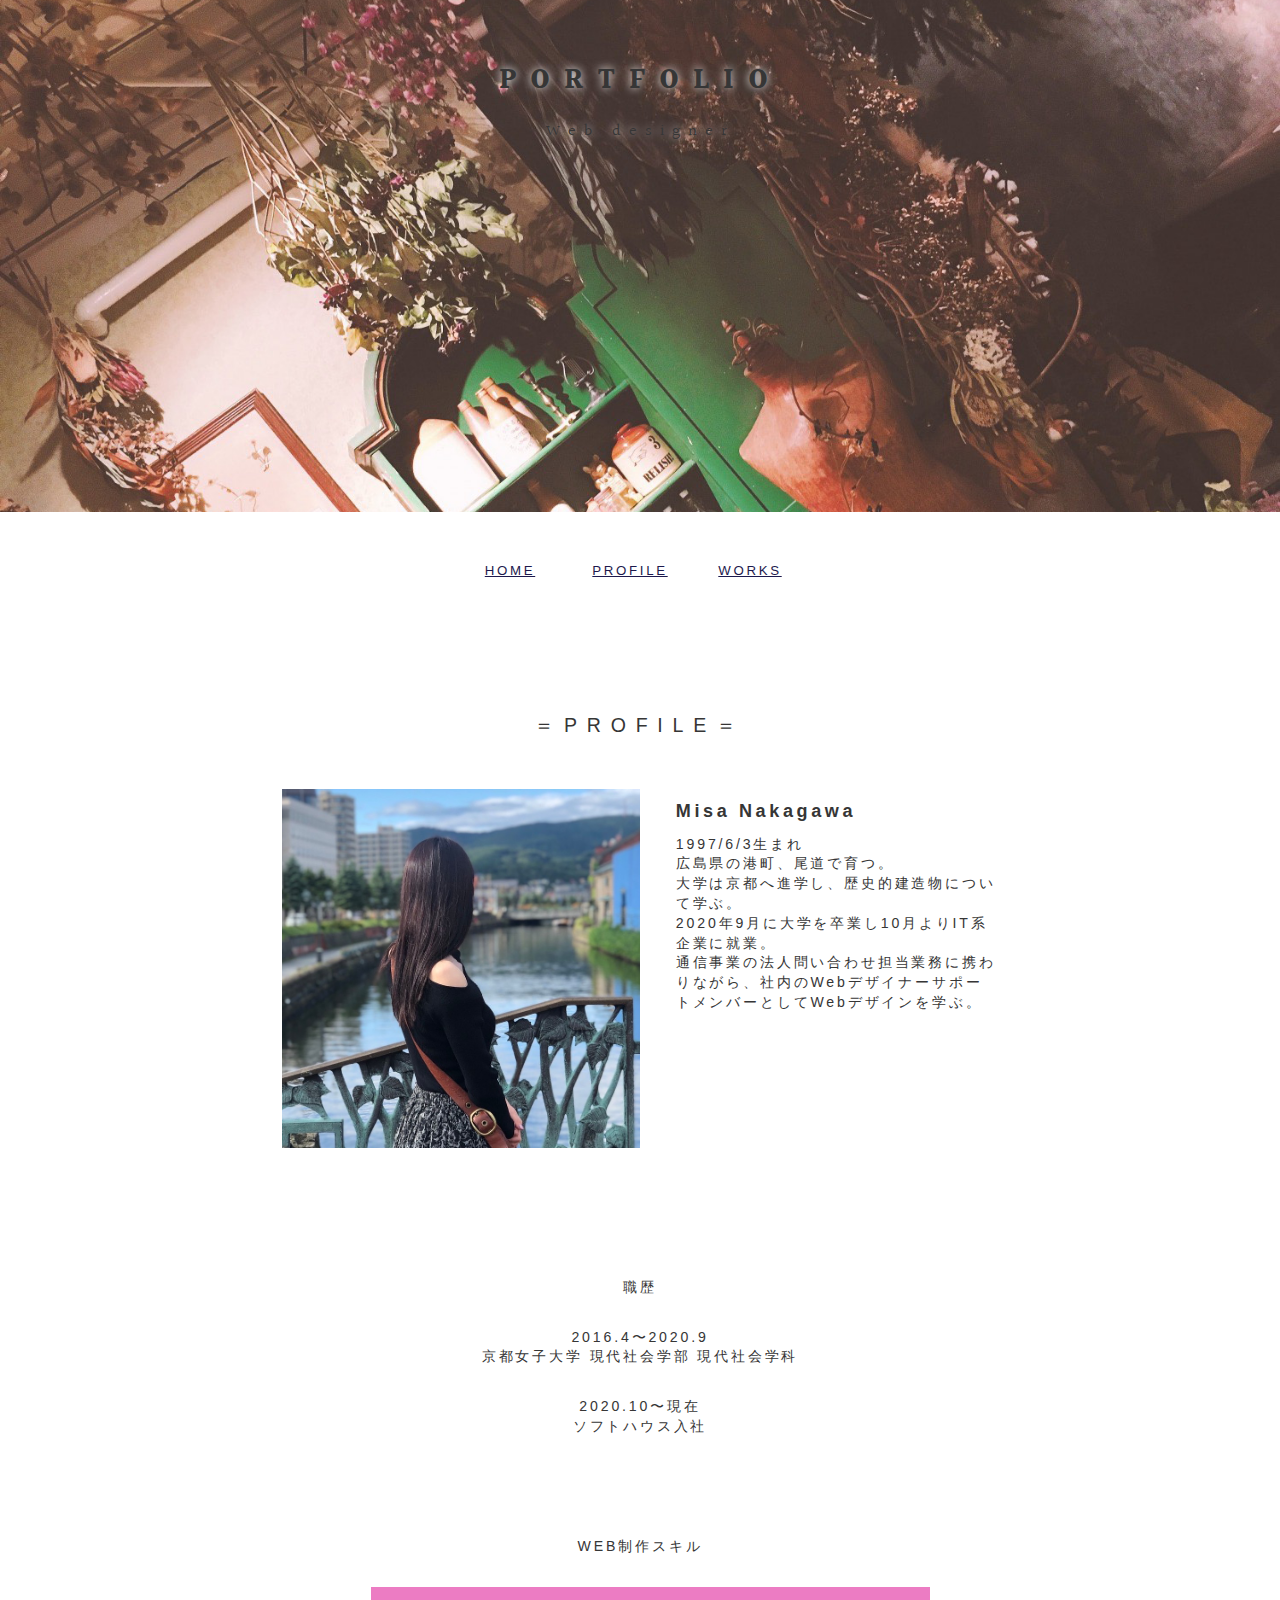
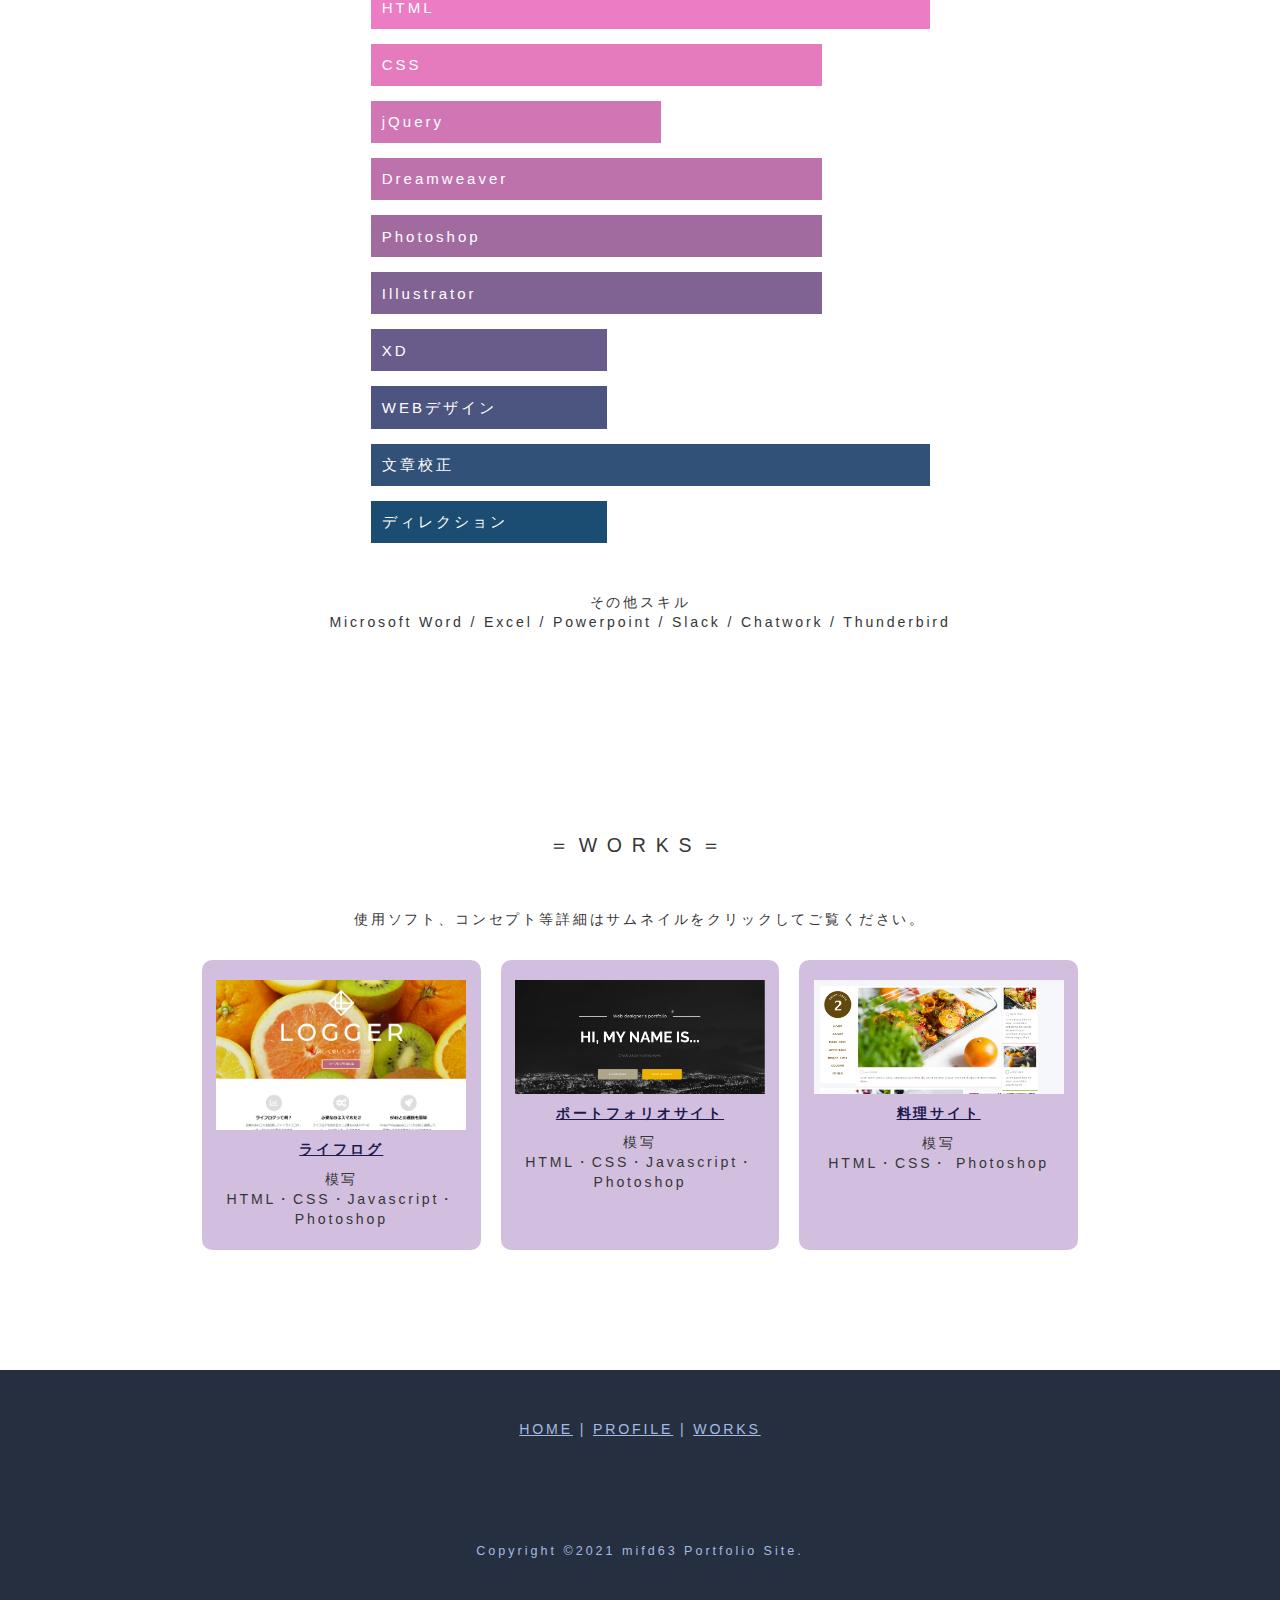
<file: index.html>
<!doctype html>
<html>
<head>
<meta charset="UTF-8">
<title>PORTFOLIO | Web designer</title>
	
<link href="index.css" rel="stylesheet" type="text/css">
<link href="https://fonts.googleapis.com/css2?family=Halant&display=swap" rel="stylesheet">
	
<meta name="viewport" content="width=device-width, initial-scale=1">
<script type="text/javascript" src="js/jquery-3.5.1.min.js"></script>
<script type="text/javascript" src="js/jquery.smoothscroll.js"></script>
</head>

<body>
<header id="top">
  <div class="header_title">
    <div class="header_title__in">
      <h1 class="halant">PORTFOLIO</h1>
      <p class="halant">Web designer</p>
    </div>
  </div>
</header>
<nav>
  <ul>
	<li><a href="#top">HOME</a></li>
    <li><a href="#profile">PROFILE</a></li>
    <li><a href="#works">WORKS</a></li>
  </ul>
</nav>
  
<section id="profile">
  <h2>＝PROFILE＝</h2>
  <div class="profile_top">
	<div class="profile_img">
		<img src="img/profile.JPG" alt="プロフィール写真"/>
	</div>
    <div class="profile_text">
      <p style="font-weight: bold; font-size: 120%;">Misa Nakagawa</p>
	  <p>1997/6/3生まれ<br>
		広島県の港町、尾道で育つ。<br>
		大学は京都へ進学し、歴史的建造物について学ぶ。<br>
		2020年9月に大学を卒業し10月よりIT系企業に就業。<br>
		通信事業の法人問い合わせ担当業務に携わりながら、社内のWebデザイナーサポートメンバーとしてWebデザインを学ぶ。</p>
    </div>
  </div>
 
  <div class="profile_box">
    <h3>職歴</h3>
      <dl>
        <dt>2016.4〜2020.9</dt>
        <dd>京都女子大学 現代社会学部 現代社会学科</dd>
        <dt>2020.10〜現在</dt>
        <dd>ソフトハウス入社</dd>
    </dl>
</div>
<h3>WEB制作スキル</h3>
    <div class="graph">
      <div class="bar bar1">HTML</div>
      <div class="bar bar2">CSS</div>
      <div class="bar bar3">jQuery</div>
      <div class="bar bar4">Dreamweaver</div>
      <div class="bar bar5">Photoshop</div>
      <div class="bar bar6">Illustrator</div>
      <div class="bar bar7">XD</div>
      <div class="bar bar8">WEBデザイン</div>
      <div class="bar bar9">文章校正</div>
      <div class="bar bar10">ディレクション</div>
	</div>
  	<div class="profole_box">
  		<p>その他スキル</p>
    	<p>Microsoft Word / Excel / Powerpoint / Slack / Chatwork / Thunderbird</p>
  	</div>
</section>

<section id="works">
  <h2 class="title">＝WORKS＝</h2>
  	<p>使用ソフト、コンセプト等詳細はサムネイルをクリックしてご覧ください。</p>
 <div class="flexbox">
  <div class="works_box">
    <p><a href="works01.html"><img src="img/thumb01.png" width="250" height="150" alt="ライフログ"/></a></p>
    <h4><a href="works01.html">ライフログ</a></h4>
    <p>模写</p>
    <p>HTML・CSS・Javascript・Photoshop</p>
  </div>
  <div class="works_box">
      <p><a href="works02.html"><img src="img/thumb02.png" width="250" height="150" alt="ポートフォリオ"/></a></p>
      <h4><a href="works02.html">ポートフォリオサイト</a></h4>
      <p>模写</p>
      <p>HTML・CSS・Javascript・ Photoshop</p>
  </div>
  <div class="works_box">
      <p><a href="works03.html"><img src="img/thumb03.png" width="250" height="150" alt="料理サイト"/></a></p>
      <h4><a href="works03.html">料理サイト</a></h4>
      <p>模写</p>
      <p>HTML・CSS・ Photoshop</p>
  </div>
 </div>
</section>

<footer>
  <p><a href="index.html">HOME</a> | <a href="#profile">PROFILE</a> | <a href="#works">WORKS</a></p>
  <small>Copyright ©2021 mifd63  Portfolio Site.</small>
</footer>

</body>
</html>
</file>
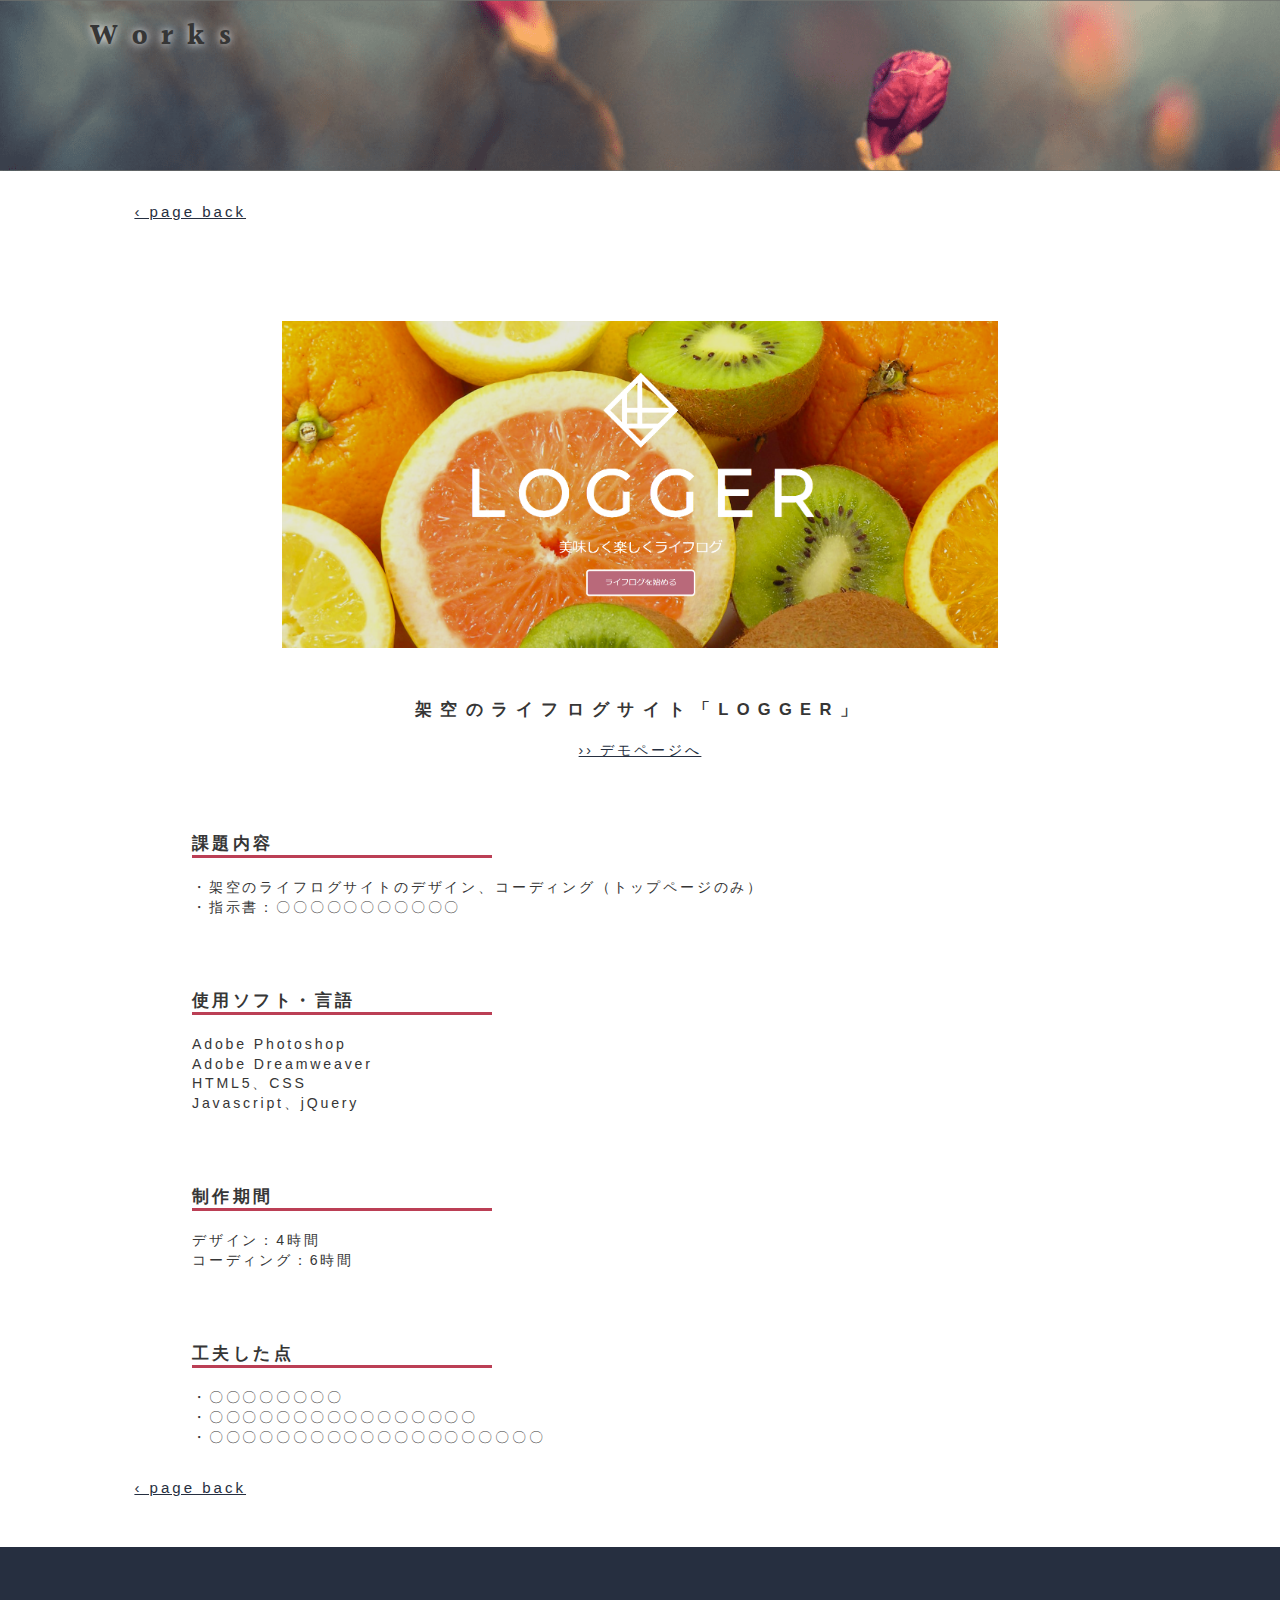
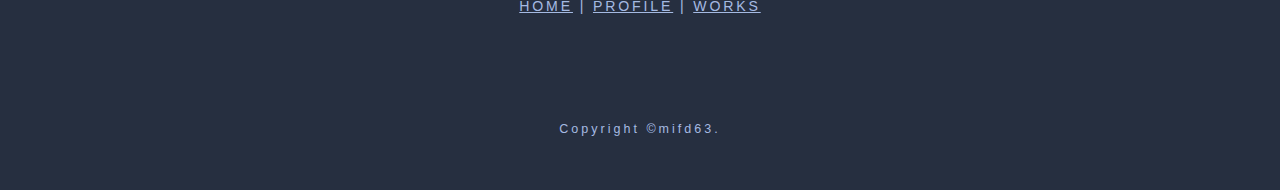
<file: works01.html>
<!doctype html>
<html>
<head>
<meta charset="UTF-8">
<title>works01 | PORTFOLIO</title>
<link href="works.css" rel="stylesheet" type="text/css">
<link href="https://fonts.googleapis.com/css2?family=Halant&display=swap" rel="stylesheet">
</head>

<body>
<header id="top">
  <div class="header_title">
    <div class="header_title__in">
      <h1 class="halant">Works</h1>
    </div>
  </div>
</header>
<nav>
    <a href="index.html#works">&#8249; page back</a>
</nav>
  
<section>
  <div class="thumb">
    <p class="works_thumb"><a href="works_page/works01/index.html" target="_blank"><img src="img/bigthumb01.png" alt="ライフログサイト「LOGGER」"/></a></p>
  </div>
  <div class="info">
  <h2>架空のライフログサイト「LOGGER」</h2>
    <p class="demo"><a href="works_page/works01/index.html" target="_blank">&#8250;&#8250;&nbsp;デモページへ</a></p>
    
    <h3>課題内容</h3>
    <p>・架空のライフログサイトのデザイン、コーディング（トップページのみ）</p>
    <p>・指示書：〇〇〇〇〇〇〇〇〇〇〇</p>
    
    <h3>使用ソフト・言語</h3>
    <p>Adobe Photoshop</p>
    <p>Adobe Dreamweaver</p>
    <p>HTML5、CSS</p>
    <p>Javascript、jQuery</p>

    <h3>制作期間</h3>
    <p>デザイン：4時間</p>
    <p>コーディング：6時間</p>

    <h3>工夫した点</h3>
    <p>・〇〇〇〇〇〇〇〇</p>
    <p>・〇〇〇〇〇〇〇〇〇〇〇〇〇〇〇〇</p>
    <p>・〇〇〇〇〇〇〇〇〇〇〇〇〇〇〇〇〇〇〇〇</p>
  </div>
</section>

<nav>
    <a href="index.html#works">&#8249; page back</a>
</nav>

<footer>
  <p><a href="index.html">HOME</a> | <a href="index.html#profile">PROFILE</a> | <a href="index.html#works">WORKS</a></p>
  <small>Copyright ©mifd63.</small>
</footer>


</body>
</html>
</file>
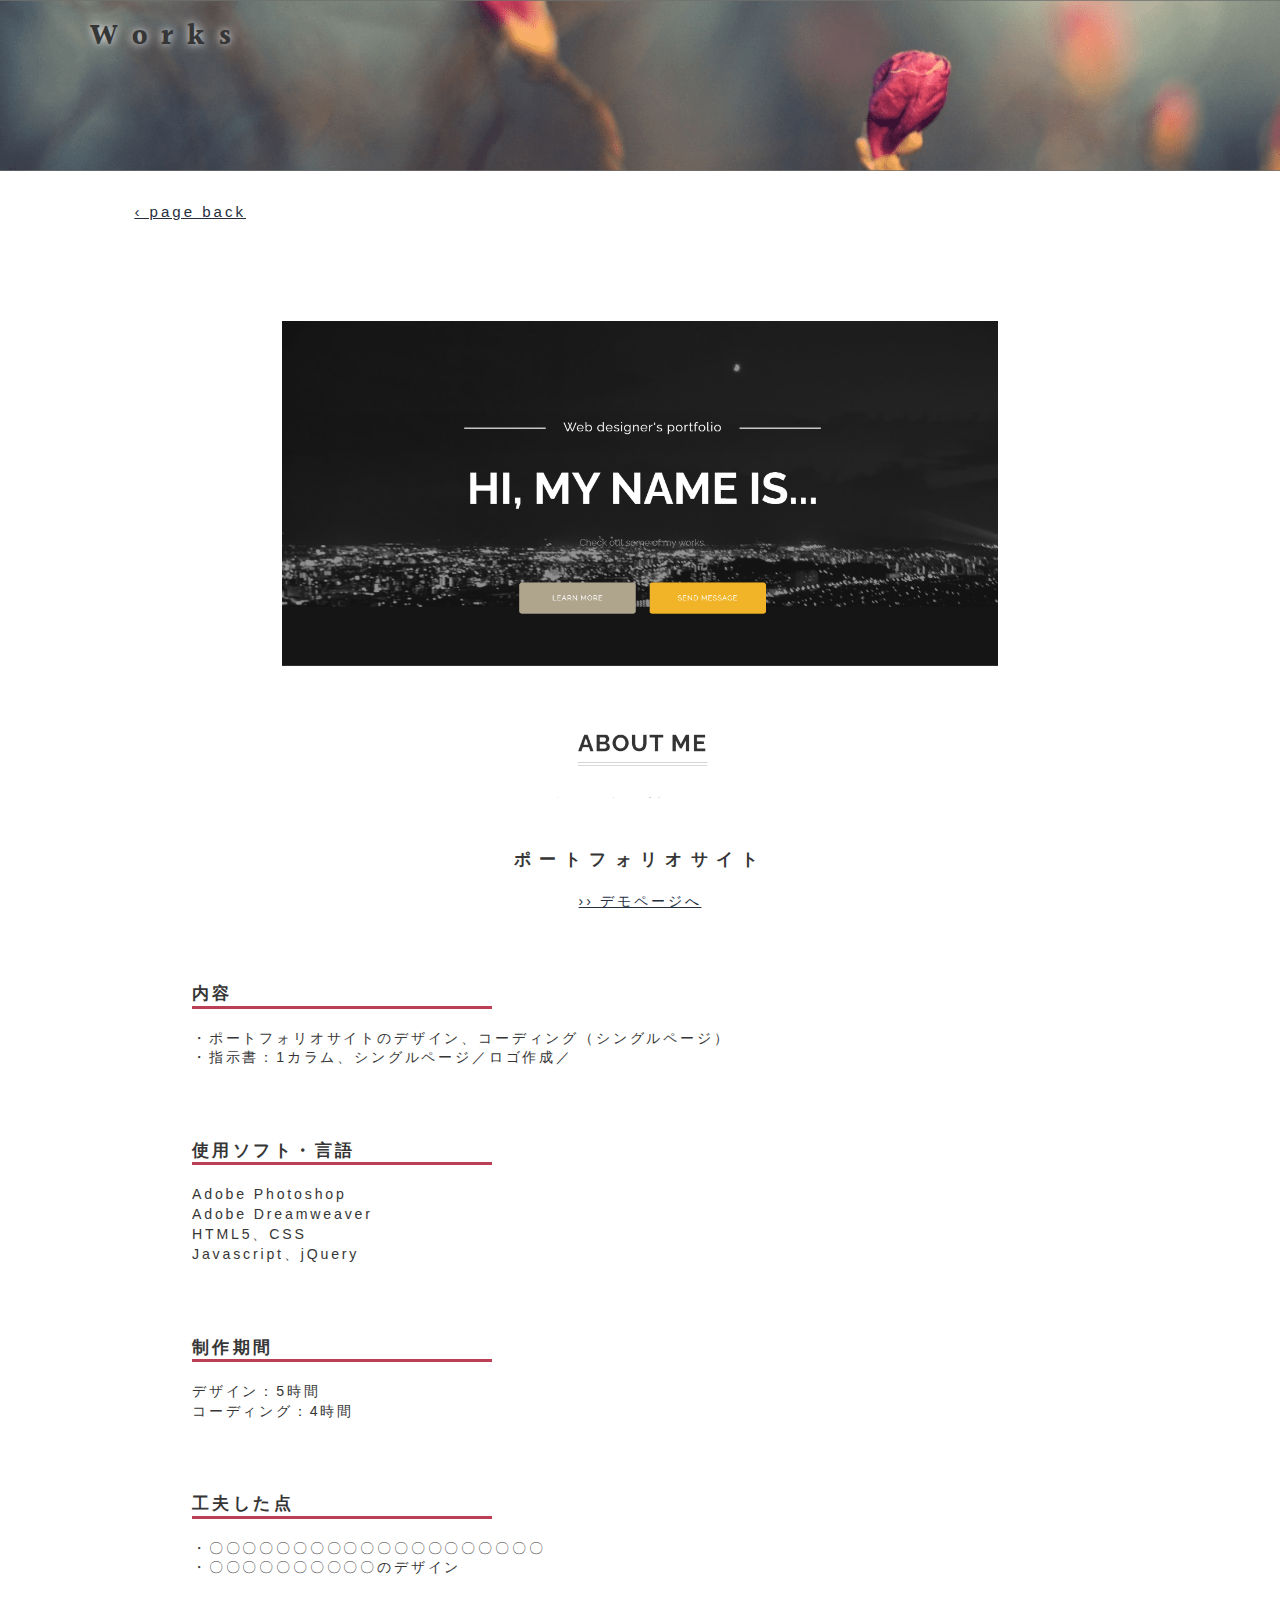
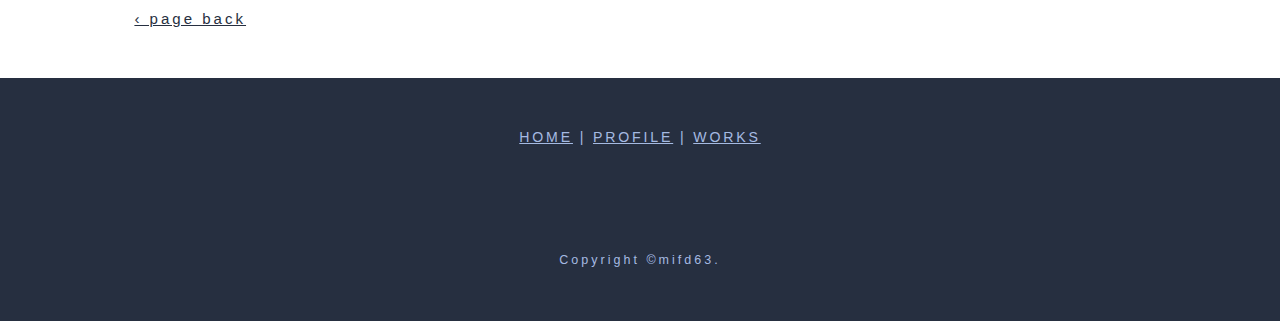
<file: works02.html>
<!doctype html>
<html>
<head>
<meta charset="UTF-8">
<title>works02 | PORTFOLIO</title>
<link href="works.css" rel="stylesheet" type="text/css">
<link href="https://fonts.googleapis.com/css2?family=Halant&display=swap" rel="stylesheet">
</head>

<body>
<header id="top">
  <div class="header_title">
    <div class="header_title__in">
      <h1 class="halant">Works</h1>
    </div>
  </div>
</header>
<nav>
    <a href="index.html#works">&#8249; page back</a>
</nav>
  
<section>
  <div class="thumb">
    <p class="works_thumb"><a href="works_page/works02/index.html" target="_blank"><img src="img/bigthumb02.png" alt="ポートフォリオサイト"/></a></p>
  </div>
  <div class="info">
  <h2>ポートフォリオサイト</h2>
    <p class="demo"><a href="works_page/works02/index.html" target="_blank">&#8250;&#8250;&nbsp;デモページへ</a></p>
    
    <h3>内容</h3>
    <p>・ポートフォリオサイトのデザイン、コーディング（シングルページ）</p>
    <p>・指示書：1カラム、シングルページ／ロゴ作成／</p>
    
    <h3>使用ソフト・言語</h3>
    <p>Adobe Photoshop</p>
    <p>Adobe Dreamweaver</p>
    <p>HTML5、CSS</p>
    <p>Javascript、jQuery</p>

    <h3>制作期間</h3>
    <p>デザイン：5時間</p>
    <p>コーディング：4時間</p>

    <h3>工夫した点</h3>
    <p>・〇〇〇〇〇〇〇〇〇〇〇〇〇〇〇〇〇〇〇〇</p>
    <p>・〇〇〇〇〇〇〇〇〇〇のデザイン</p>
  </div>
</section>

<nav>
    <a href="index.html#works">&#8249; page back</a>
</nav>

<footer>
  <p><a href="index.html">HOME</a> | <a href="index.html#profile">PROFILE</a> | <a href="index.html#works">WORKS</a></p>
  <small>Copyright ©mifd63.</small>
</footer>


</body>
</html>
</file>
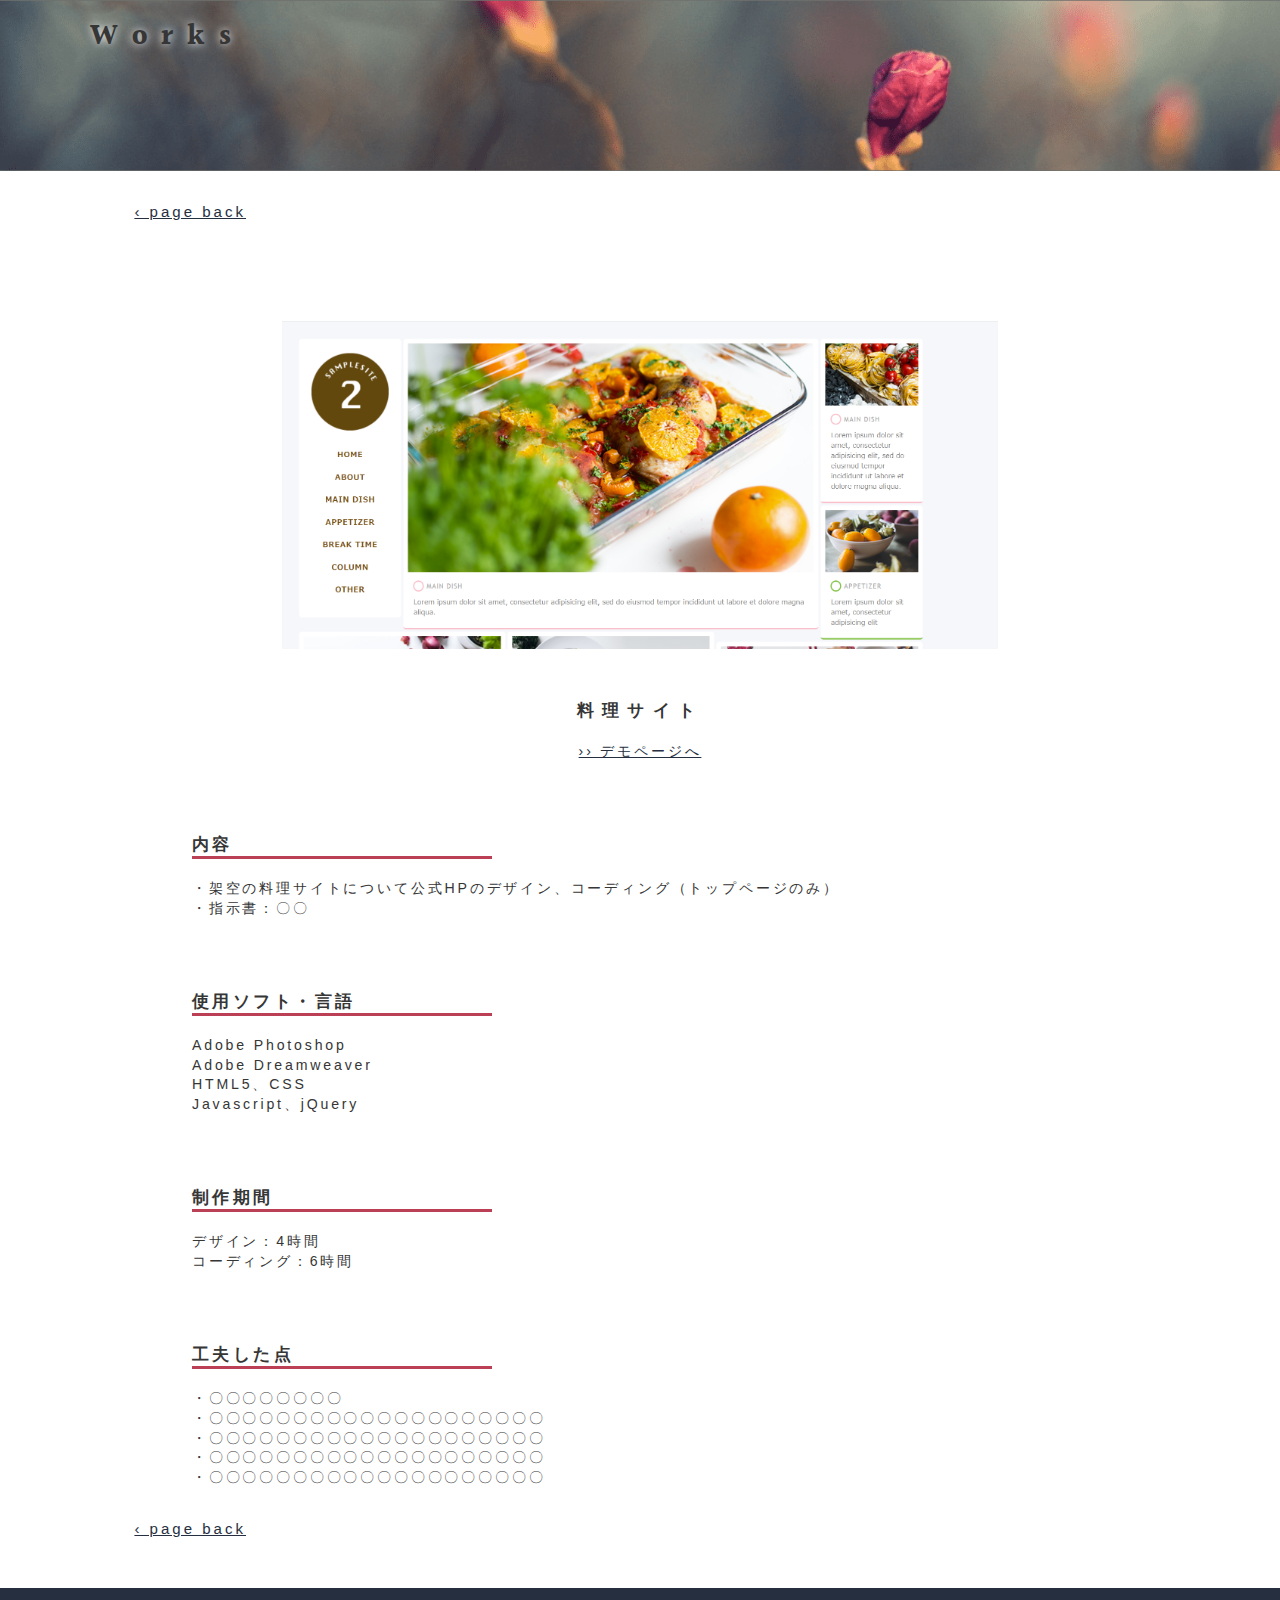
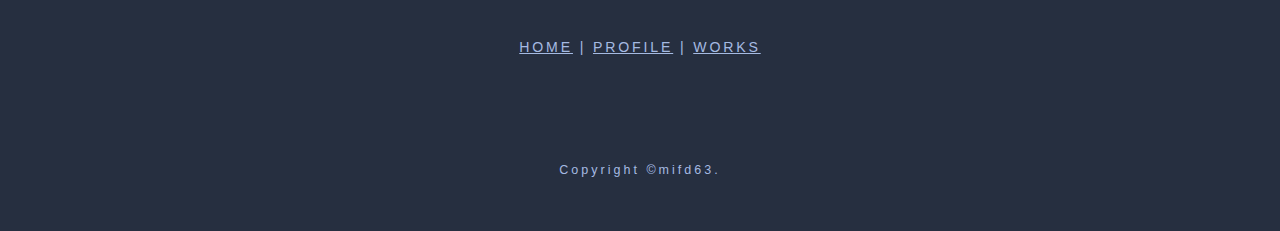
<file: works03.html>
<!doctype html>
<html>
<head>
<meta charset="UTF-8">
<title>works03 | PORTFOLIO</title>
<link href="works.css" rel="stylesheet" type="text/css">
<link href="https://fonts.googleapis.com/css2?family=Halant&display=swap" rel="stylesheet">
</head>

<body>
<header id="top">
  <div class="header_title">
    <div class="header_title__in">
      <h1 class="halant">Works</h1>
    </div>
  </div>
</header>
<nav>
    <a href="index.html#works">&#8249; page back</a>
</nav>
  
<section>
  <div class="thumb">
    <p class="works_thumb"><a href="works_page/works03/index.html" target="_blank"><img src="img/bigthumb03.png" alt=""/></a></p>
  </div>
  <div class="info">
  <h2>料理サイト  </h2>
    <p class="demo"><a href="works_page/works03/index.html" target="_blank">&#8250;&#8250;&nbsp;デモページへ</a></p>
    
    <h3>内容</h3>
    <p>・架空の料理サイトについて公式HPのデザイン、コーディング（トップページのみ）</p>
    <p>・指示書：〇〇</p>
    
    <h3>使用ソフト・言語</h3>
    <p>Adobe Photoshop</p>
    <p>Adobe Dreamweaver</p>
    <p>HTML5、CSS</p>
    <p>Javascript、jQuery</p>
    <h3>制作期間</h3>
    <p>デザイン：4時間</p>
    <p>コーディング：6時間</p>
    <h3>工夫した点</h3>
    <p>・〇〇〇〇〇〇〇〇</p>
    <p>・〇〇〇〇〇〇〇〇〇〇〇〇〇〇〇〇〇〇〇〇</p>
    <p>・〇〇〇〇〇〇〇〇〇〇〇〇〇〇〇〇〇〇〇〇</p>
	<p>・〇〇〇〇〇〇〇〇〇〇〇〇〇〇〇〇〇〇〇〇</p>
	<p>・〇〇〇〇〇〇〇〇〇〇〇〇〇〇〇〇〇〇〇〇</p>
	<p　style="max-width: 90%; height: auto;"></p>
  </div>
</section>

<nav>
    <a href="index.html#works">&#8249; page back</a>
</nav>

<footer>
  <p><a href="index.html">HOME</a> | <a href="index.html#profile">PROFILE</a> | <a href="index.html#works">WORKS</a></p>
  <small>Copyright ©mifd63.</small>
</footer>


</body>
</html>
</file>
<file: index.css>
@charset "UTF-8";
body, h1, h2, h3, h4, p, ul, li,dd ,dt{
	padding: 0;
	margin: 0;
	list-style-type: none;
	font-family: YuGothic, "Yu Gothic medium", "Hiragino Sans", Meiryo, sans-serif;
	line-height: 1.4em;
	letter-spacing: 0.2em;
	color: #363636;
	font-size: 94%;
}
img {
	border: none;
	vertical-align: bottom;
}
a{
	color: #1D194D;
}

a:hover{
	color:#C0CBE1;
	background-color: #262F40;
}

header {
	background-image: url("img/header_.png");
	width: 100%;
	height: 0;
	background-position: center center;
	background-repeat: no-repeat;
	background-size: cover;
	padding-top: 40%;
}
.header_title {
	position: absolute;
	width: 100%;
	height: 100%;
}
.header_title__in {
	position: absolute;
	left: 30%;
	right: 30%;
	top: -50%;
	width: 40%;
	text-align: center;
}
.halant  {
	font-size: 28px;
	letter-spacing: 0.5em;
	font-family: 'Halant', serif;
	text-shadow:0 0 10px #FFF;
}
.header_title__in p {
	font-size: 16px;
	letter-spacing: 0.5em;
	margin-top: 20px;
	text-shadow: 0px 0px 3px;
}
.header_title__in .halant {
	font-family: 'Halant', serif;
	text-shadow:0 0 10px #FFF;
}
nav  {
	width: 360px;
	margin: 50px auto 0 auto;
	clear: both;
	position: relative;
}
nav li {
	width: 100px;
	float: left;
	margin-right: 20px;
	margin-top: 0px;
	text-align: center;
}
section {
	clear: both;
	text-align: center;
	width: 70%;
	margin-left: auto;
	margin-right: auto;
	margin-top: 200px;
}
h2 {
	font-size: 130%;
	font-weight: normal;
	letter-spacing: 0.5em;
	margin-bottom: 50px;
}
h3 {
	margin-top: 70px;
	font-weight: normal;
	margin-bottom: 30px;
}
h4{
	margin: 10px 0 
}
.profile_top {
	width: 80%;
	margin: 0 auto;
	overflow: hidden;
}
.profile_img {
	float: left;
	margin-right: 5%;
	height: auto;
	max-width: 50%;
}
.profile_img img{
	max-width: 100%;
	height: auto;	
}
.profile_text {
	float: right;
	width: 45%;
	text-align: left;
}
.profile_text p {
	margin-top: 10px;
}
.profile_box {
	clear: both;
	margin-left: auto;
	margin-right: auto;
	width: 60%;
	margin-top: 30px;
	height: auto;
	overflow: hidden;
	padding-top: 30px;
}

.profile_box dd{
	margin-bottom: 30px;
}

.barchart {
	margin-top: 80px;
}
.graph{
	width: 60%;
	margin-top: 0;
	margin-right: auto;
	margin-left: auto;
	margin-bottom: 50px;
}
.bar{
	max-width: 400px;
	width: 100%;
	margin: 1em 0;
	color: white;
	padding: 0.7em;
	animation: bar-animation 1 2s;
	background: #0091EA;
	text-align: left;
}

.bar1{
	max-width: 100%;
	background-color: #EC7CC3;
}
.bar2{
	max-width: 80%;
	background-color: #E57BBC;
}
.bar3{
	max-width: 50%;
	background-color: #D176B4;
}
.bar4{
	max-width: 80%;
	background-color: #BE72AC;	
}
.bar5{
	max-width: 80%;
	background-color: #A16BA0;
}
.bar6{
	max-width: 80%;
	background-color: #816393;
}
.bar7{
	max-width: 40%;
	background-color: #6A5C8A;
}
.bar8{
	max-width: 40%;
	background-color: #4B557F;
}
.bar9{
	max-width: 100%;
	background-color: #325179;
}
.bar10{
	max-width: 40%;
	background-color: #1B4C71;
}	

.works {
	width: 810px;
	margin-left: auto;
	margin-right: auto;
	overflow: hidden;
}
.works_box {
	float: left;
	margin: 0 10px 20px 10px;
	padding: 20px 10px;
}
.works .works_box p {
	margin-bottom: 5px;
}
.works_box img{
	max-width: 100%;
	height: auto;
}
.flexbox {
  display: grid;
  grid-template-columns: repeat(auto-fit, minmax(270px, 1fr));
  grid-auto-rows: 1fr;
  margin-top: 30px;  
}
.flexbox > div {
	background-color: rgba(81,8,135,0.26);
	
	overflow: auto;
	border-radius: 10px;
	min-width: 0;
}
footer {
	text-align: center;
	background-color: #262F40;
	padding-bottom: 50px;
}
footer p {
	margin-bottom: 100px;
	margin-top: 100px;
	padding-top: 50px;
	color: #A5BAE2;
}
footer a {
	color: #A5BAE2;
}
footer small {
	padding-bottom: 20px;
	color: #A5BAE2;
}

@keyframes bar-animation{
  0%{
    width: 0px;
  }
  100%{
    width: 100%;
  }
}

@media screen and (max-width:690px){
.header_title__in {
	left: 20%;
	right: 20%;
	top: -23%;
	width: 60%;
}
.header_title__in p {
	font-size: 14px;
	letter-spacing: 0.3em;
}
nav  {
	width: 270px;
}
nav li {
	width: 80px;
	margin-right: 10px;
}
.profile_img {
	float: none;
	margin: 0 auto 20px;
	height: auto;
	max-width: 80%;
}
.profile_img img{
	width: 100%;
	height: auto;	
}
.profile_text {
	float: none;
	width: 100%;
	text-align: center;
}
.profile_box {
	width: 80%;
}
.graph{
	width: 80%;
}
footer p{
	font-size: 80%;
	margin-bottom: 50px;
}
footer small{
	font-size: 70%;	
}
}
</file>
<file: works.css>
@charset "UTF-8";
body, h1, h2, h3, p, ul, li, dd,dt {
	padding: 0;
	margin: 0;
	list-style-type: none;
	font-family: YuGothic, "Yu Gothic medium", "Hiragino Sans", Meiryo, sans-serif;
	line-height: 1.4em;
	letter-spacing: 0.2em;
	color: #363636;
	font-size: 94%;
	text-align: left;
}
img {
	border: none;
	vertical-align: bottom;
}
a{
	color: #262F40;
}

a:hover{
	color:#C0CBE1;
	background-color: #262F40
}

header {
	background-image: url(img/header_short.png);
	width: 100%;
	height: 0;
	background-position: center center;
	background-repeat: no-repeat;
	background-size: cover;
	padding-top: 13.3333%;
}
.header_title {
	position: absolute;
	width: 100%;
	height: 100%;
}
.header_title__in {
	position: absolute;
	left: 7%;
	right: 30%;
	top: -17%;
	width: 40%;
	text-align: left;
}
.halant  {
	font-size: 28px;
	letter-spacing: 0.5em;
	font-family: 'Halant', serif;
	text-shadow:0 0 10px #FFF;
}
.header_title__in p {
	font-size: 16px;
	letter-spacing: 0.5em;
	margin-top: 20px;
	text-shadow: 0px 0px 3px;
}
.header_title__in .halant {
	font-family: 'Halant', serif;
	text-shadow:0 0 10px #FFF;
}
nav  {
	margin-top: 30px;
	clear: both;
	position: absolute;
	transform: translateX(15%);
	width: 70%;
}
.works_thumb img {
	width: 80%;
	height: auto;
	display: block;
	margin: 150px auto 0 auto;
	position: relative;
	
}
section {
	text-align: center;
	width: 70%;
	margin-left: auto;
	margin-right: auto;
}
h2 {
	font-size: 110%;
	font-weight: bold;
	letter-spacing: 0.5em;
	margin-top: 50px;
	margin-bottom: 20px;
	text-align: center;
	
}
.demo{
	text-align: center;
	position: relative;
}
h3 {
	width: 300px;
	font-weight: bold;
	font-size: 115%;
	border-bottom-style: solid;
	border-bottom-color: #BB3F55;
	margin-top: 70px;
	margin-bottom: 20px;
}
footer {
	text-align: center;
	background-color: #262F40;
	margin-top: 50px;
	padding-bottom: 50px;
}
footer p {
	margin-bottom: 100px;
	margin-top: 100px;
	padding-top: 50px;
	color: #A5BAE2;
	text-align: center;
}
footer a {
	color: #A5BAE2;
}
footer small {
	padding-bottom: 20px;
	color: #A5BAE2;
}

@media screen and (max-width:690px){
.header_title__in {
	top: -10%;
	width: 80%;
}
.halant  {
	font-size: 24px;
}
.header_title__in p {
	font-size: 14px;
	letter-spacing: 0.3em;
	margin-top: 0px;
}
footer p{
	font-size: 80%;
	margin-bottom: 100px;
}
footer small{
	font-size: 70%;	
}
}
</file>
